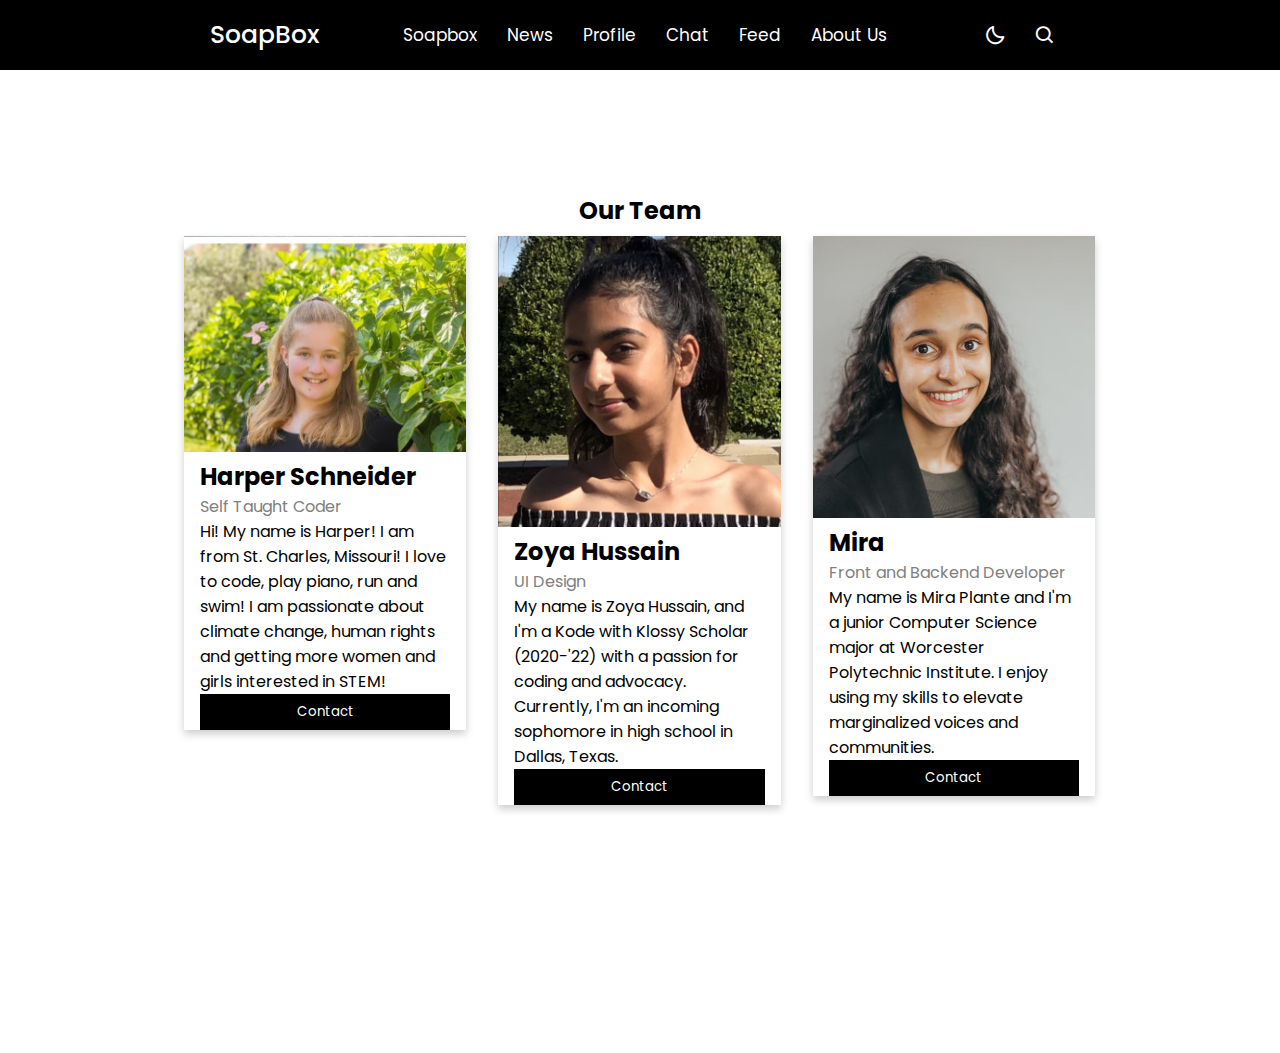
<file: about.html>
<!DOCTYPE html>
<html lang="en">
<head>
    <meta charset="UTF-8">
    <meta http-equiv="X-UA-Compatible" content="IE=edge">
    <meta name="viewport" content="width=device-width, initial-scale=1.0">

    <!-- ===== CSS ===== -->
    <link rel="stylesheet" href="style.css">
        
    <!-- ===== Boxicons CSS ===== -->
    <link href='https://unpkg.com/boxicons@2.1.1/css/boxicons.min.css' rel='stylesheet'>

    <!--<title>Responsive Navigation Menu Bar</title>-->
</head>
  
<body>
    <nav>
        <div class="nav-bar">
            <i class='bx bx-menu sidebarOpen' ></i>
            <span class="logo navLogo"><a href="#">SoapBox</a></span>

            <div class="menu">
                <div class="logo-toggle">
                    <span class="logo"><a href="#"></a></span>
                    <i class='bx bx-x siderbarClose'></i>
                </div>

                <ul class="nav-links">
                    <li><a href="./index.html">Soapbox</a></li>
                    <li><a href="./news.html">News</a></li>
                    <li><a href="./profile.html">Profile</a></li>
                    <li><a href="./chat.html">Chat</a></li>
                    <li><a href="./feed.html">Feed</a></li>
                    <li><a href="./about.html">About Us</a></li>
                </ul>
            </div>

            <div class="darkLight-searchBox">
                <div class="dark-light">
                    <i class='bx bx-moon moon'></i>
                    <i class='bx bx-sun sun'></i>
                </div>

                <div class="searchBox">
                   <div class="searchToggle">
                    <i class='bx bx-x cancel'></i>
                    <i class='bx bx-search search'></i>
                   </div>

                    <div class="search-field">
                        <input type="text" placeholder="Search...">
                        <i class='bx bx-search'></i>
                    </div>
                </div>
            </div>
        </div>
    </nav>


<script type="text/javascript" src="headerController.js"></script>

<div style="height:17%"></div>
<div class="mainContent">
  <!DOCTYPE html>
<html>
<head>
<meta name="viewport" content="width=device-width, initial-scale=1">
<style>
body {
  font-family: Arial, Helvetica, sans-serif;
  margin: 0;
}

html {
  box-sizing: border-box;
}

*, *:before, *:after {
  box-sizing: inherit;
}

.column {
  float: left;
  width: 33.3%;
  margin-bottom: 16px;
  padding: 0 8px;
}

.card {
  box-shadow: 0 4px 8px 0 rgba(0, 0, 0, 0.2);
  margin: 8px;
}

.about-section {
  padding: 50px;
  text-align: center;
  background-color: #474e5d;
  color: white;
}

.container {
  padding: 0 16px;
}

.container::after, .row::after {
  content: "";
  clear: both;
  display: table;
}

.title {
  color: grey;
}

.button {
  border: none;
  outline: 0;
  display: inline-block;
  padding: 8px;
  color: white;
  background-color: #000;
  text-align: center;
  cursor: pointer;
  width: 100%;
}

.button:hover {
  background-color: #555;
}

@media screen and (max-width: 650px) {
  .column {
    width: 100%;
    display: block;
  }
}
</style>
</head>
<body>


<h2 style="text-align:center">Our Team</h2>
<div class="row">
  <div class="column">
    <div class="card">
      <img src="harper.jpg" alt="Harper" style="width:100%">
      <div class="container">
        <h2>Harper Schneider</h2>
        <p class="title">Self Taught Coder</p>
        <p>Hi! My name is Harper! I am from St. Charles, Missouri! I love to code, play piano, run and swim! I am passionate about climate change, human rights and getting more women and girls interested in STEM!</p>
        <p><button class="button">Contact</button></p>
      </div>
    </div>
  </div>

  <div class="column">
    <div class="card">
      <img src="zoya.png" alt="Zoya" style="width:100%">
      <div class="container">
        <h2>Zoya Hussain</h2>
        <p class="title">UI Design</p>
        <p>My name is Zoya Hussain, and I'm a Kode with Klossy Scholar (2020-'22) with a passion for coding and advocacy. Currently, I'm an incoming sophomore in high school in Dallas, Texas.</p>
        <p><button class="button">Contact</button></p>
      </div>
    </div>
  </div>
  
  <div class="column">
    <div class="card">
      <img src="mira.jpg" alt="Mira" style="width:100%">
      <div class="container">
        <h2>Mira</h2>
        <p class="title">Front and Backend Developer</p>
        <p>My name is Mira Plante and I'm a junior Computer Science major at Worcester Polytechnic Institute. I enjoy using my skills to elevate marginalized voices and communities.</p>
        <p><button class="button">Contact</button></p>
      </div>
    </div>
  </div>
</div>

</body>
</html>

</div>
  
</body>
</html>
</file>
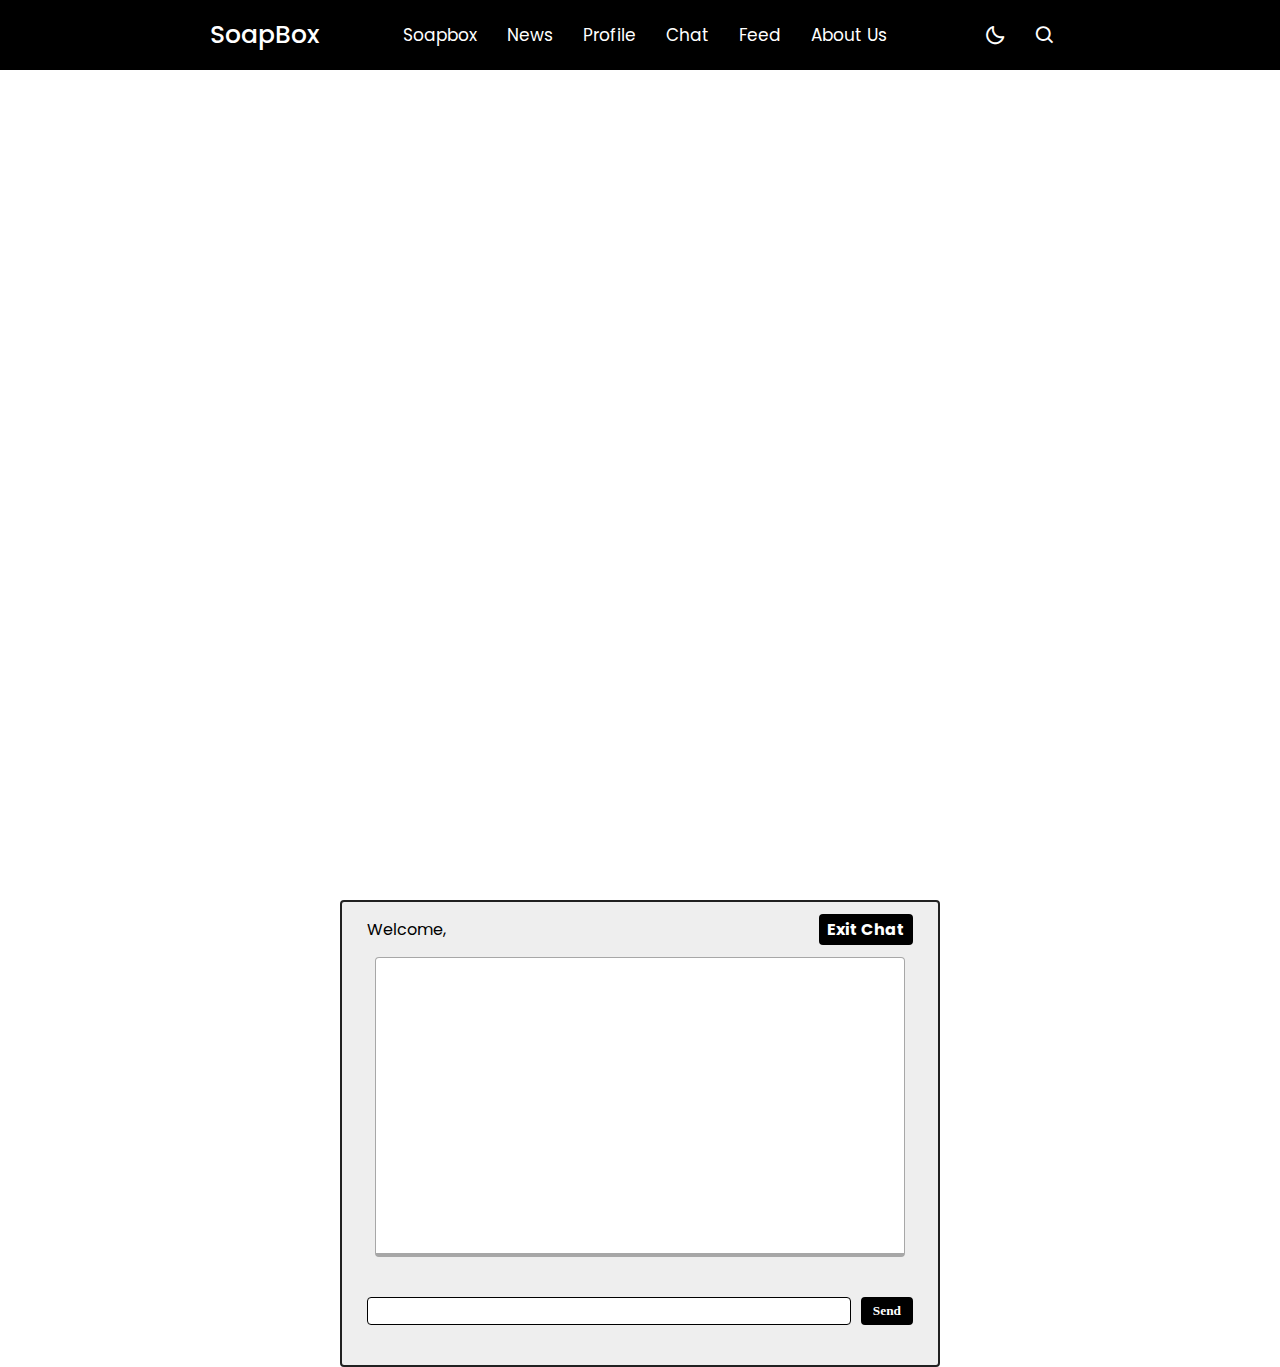
<file: chat.html>
<!DOCTYPE html>
<html lang="en">
<head>
    <meta charset="UTF-8">
    <meta http-equiv="X-UA-Compatible" content="IE=edge">
    <meta name="viewport" content="width=device-width, initial-scale=1.0">

    <!-- ===== CSS ===== -->
    <link rel="stylesheet" href="style.css">
        
    <!-- ===== Boxicons CSS ===== -->
    <link href='https://unpkg.com/boxicons@2.1.1/css/boxicons.min.css' rel='stylesheet'>

    <!--<title>Responsive Navigation Menu Bar</title>-->
</head>
  
<body>
    <nav>
        <div class="nav-bar">
            <i class='bx bx-menu sidebarOpen' ></i>
            <span class="logo navLogo"><a href="#">SoapBox</a></span>

            <div class="menu">
                <div class="logo-toggle">
                    <span class="logo"><a href="#"></a></span>
                    <i class='bx bx-x siderbarClose'></i>
                </div>

                <ul class="nav-links">
                    <li><a href="./index.html">Soapbox</a></li>
                  <li><a href="./news.html">News</a></li>
                    <li><a href="./profile.html">Profile</a></li>
                    <li><a href="./chat.html">Chat</a></li>
                    <li><a href="./feed.html">Feed</a></li>
                    <li><a href="./about.html">About Us</a></li>
                </ul>
            </div>

            <div class="darkLight-searchBox">
                <div class="dark-light">
                    <i class='bx bx-moon moon'></i>
                    <i class='bx bx-sun sun'></i>
                </div>

                <div class="searchBox">
                   <div class="searchToggle">
                    <i class='bx bx-x cancel'></i>
                    <i class='bx bx-search search'></i>
                   </div>

                    <div class="search-field">
                        <input type="text" placeholder="Search...">
                        <i class='bx bx-search'></i>
                    </div>
                </div>
            </div>
        </div>
    </nav>


<script type="text/javascript" src="headerController.js"></script>


<div class="mainContent">
</div>
  <!DOCTYPE html>
<html lang="en">
    <head>
        <meta charset="utf-8" />
 
        <title>Chat</title>
        <meta name="description" content="Tuts+ Chat Application" />
        <link rel="stylesheet" href="style.css" />
    </head>
    <body>
        <div id="wrapper">
            <div id="menu">
                <p class="welcome">Welcome, <b></b></p>
                <p class="logout"><a id="exit" href="#">Exit Chat</a></p>
            </div>
 
            <div id="chatbox"></div>
 
            <form name="message" action="">
                <input name="usermsg" type="text" id="usermsg" />
                <input name="submitmsg" type="submit" id="submitmsg" value="Send" />
            </form>
        </div>
        <script type="text/javascript" src="https://cdnjs.cloudflare.com/ajax/libs/jquery/3.5.1/jquery.min.js"></script>
        <script type="text/javascript">
            // jQuery Document
            $(document).ready(function () {});
        </script>
    </body>
</html>
  
</body>
</html>
</file>
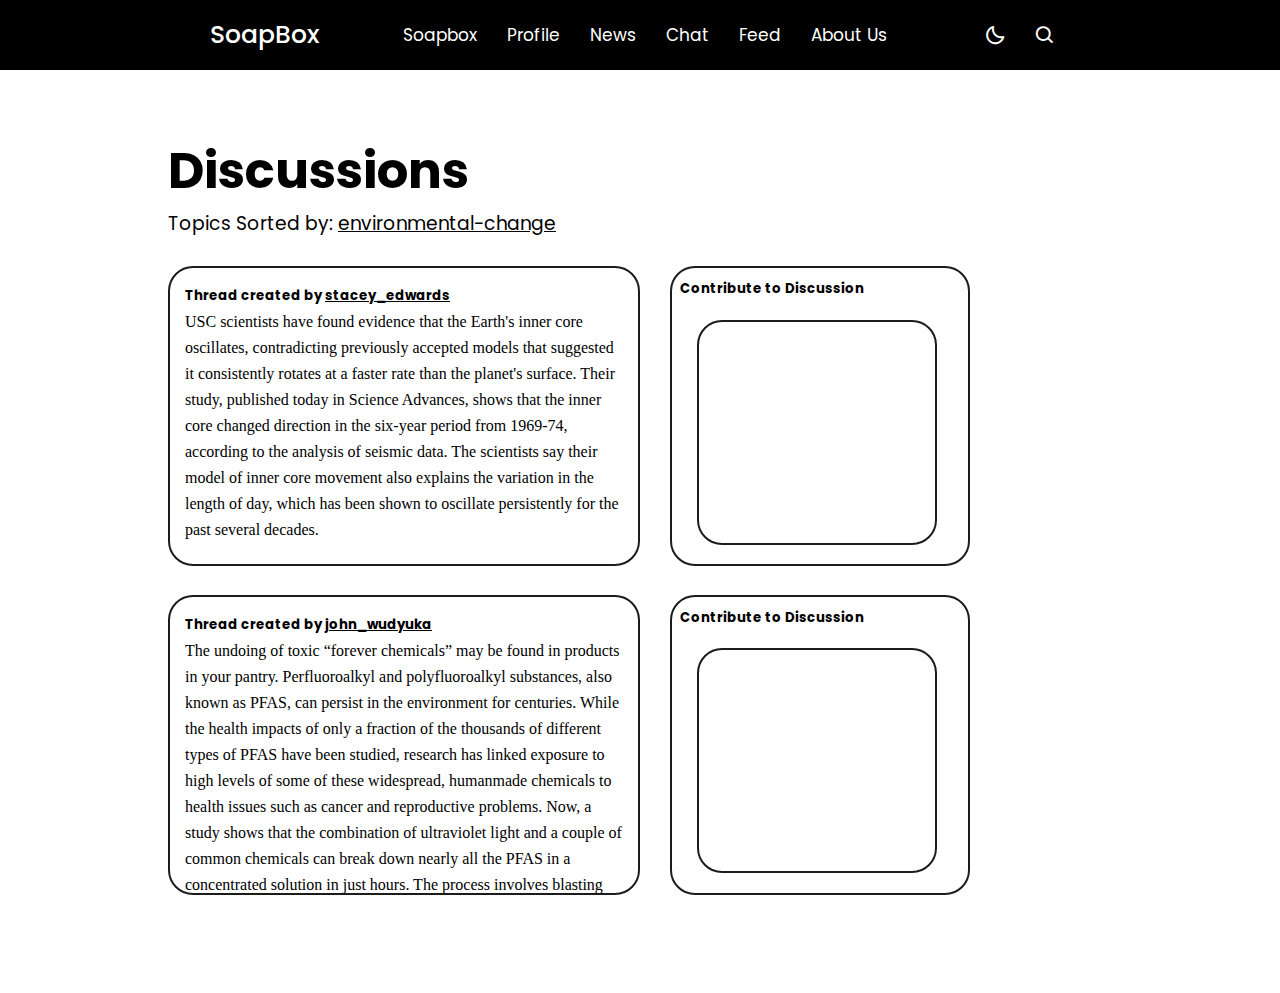
<file: feed.html>
<!DOCTYPE html>
<html lang="en">
<head>
    <meta charset="UTF-8">
    <meta http-equiv="X-UA-Compatible" content="IE=edge">
    <meta name="viewport" content="width=device-width, initial-scale=1.0">

    <!-- ===== CSS ===== -->
    <link rel="stylesheet" href="style.css">
        
    <!-- ===== Boxicons CSS ===== -->
    <link href='https://unpkg.com/boxicons@2.1.1/css/boxicons.min.css' rel='stylesheet'>

    <!--<title>Responsive Navigation Menu Bar</title>-->
</head>
  
<body>
    <nav>
        <div class="nav-bar">
            <i class='bx bx-menu sidebarOpen' ></i>
            <span class="logo navLogo"><a href="#">SoapBox</a></span>

            <div class="menu">
                <div class="logo-toggle">
                    <span class="logo"><a href="#"></a></span>
                    <i class='bx bx-x siderbarClose'></i>
                </div>

                <ul class="nav-links">
                    <li><a href="index.html">Soapbox</a></li>
                    <li><a href="profile.html">Profile</a></li>
                  <li><a href="news.html">News</a></li>
                    <li><a href="chat.html">Chat</a></li>
                    <li><a href="feed.html">Feed</a></li>
                    <li><a href="about.html">About Us</a></li>
                </ul>
            </div>

            <div class="darkLight-searchBox">
                <div class="dark-light">
                    <i class='bx bx-moon moon'></i>
                    <i class='bx bx-sun sun'></i>
                </div>

                <div class="searchBox">
                   <div class="searchToggle">
                    <i class='bx bx-x cancel'></i>
                    <i class='bx bx-search search'></i>
                   </div>

                    <div class="search-field">
                        <input type="text" placeholder="Search...">
                        <i class='bx bx-search'></i>
                    </div>
                </div>
            </div>
        </div>
    </nav>
  <body>
    <html>
<h1>Discussion</h1>

<script type="text/javascript" src="headerController.js"></script>

<div style="height:5%"></div>
<div class="mainContent">
  <h1 class="discussion">Discussions</h1>
  <h3 style="font-weight:normal">Topics Sorted by: <u>environmental-change</u></h3>
      <div style="height:300px;width:50%;border:2px solid #1C1C1C ;font:16px/26px Georgia, Garamond, Serif; overflow:auto;border-radius: 25px;padding:15px;float:left;margin-right:30px;margin-top:3%;">
<h5> Thread created by <u>stacey_edwards</u></h5>

USC scientists have found evidence that the Earth's inner core oscillates, contradicting previously accepted models that suggested it consistently rotates at a faster rate than the planet's surface.

Their study, published today in Science Advances, shows that the inner core changed direction in the six-year period from 1969-74, according to the analysis of seismic data. The scientists say their model of inner core movement also explains the variation in the length of day, which has been shown to oscillate persistently for the past several decades.
</div>

<div style="height:300px;width:300px;border:2px solid #1C1C1C ;font:16px/26px Georgia, Garamond, Serif; overflow:auto;border-radius: 25px;float:left;margin-top:3%;padding-top:8px;padding-left:8px">

<h5>Contribute to Discussion</h5>
  <div style="height:225px;width:240px;border:2px solid #1C1C1C ;font:16px/26px Georgia, Garamond, Serif; overflow:auto;border-radius: 25px;padding:15px;float:left;margin:6%" contenteditable="true">
</div>
  
</div>

  <div style="height:300px;width:50%;border:2px solid #1C1C1C ;font:16px/26px Georgia, Garamond, Serif; overflow:auto;border-radius: 25px;padding:15px;float:left;margin-right:30px;margin-top:3%;margin-bottom:8%">
<h5> Thread created by <u>john_wudyuka</u></h5>

The undoing of toxic “forever chemicals” may be found in products in your pantry.

Perfluoroalkyl and polyfluoroalkyl substances, also known as PFAS, can persist in the environment for centuries. While the health impacts of only a fraction of the thousands of different types of PFAS have been studied, research has linked exposure to high levels of some of these widespread, humanmade chemicals to health issues such as cancer and reproductive problems.

Now, a study shows that the combination of ultraviolet light and a couple of common chemicals can break down nearly all the PFAS in a concentrated solution in just hours. The process involves blasting UV radiation at a solution containing PFAS and iodide, which is often added to table salt, and sulfite, a common food preservative, researchers report in the March 15 Environmental Science & Technology.
</div>

<div style="height:300px;width:300px;border:2px solid #1C1C1C ;font:16px/26px Georgia, Garamond, Serif; overflow:auto;border-radius: 25px;float:left;margin-top:3%;margin-bottom:5%;padding-top:8px;padding-left:8px">

<h5>Contribute to Discussion</h5>
  
  <div style="height:225px;width:240px;border:2px solid #1C1C1C ;font:16px/26px Georgia, Garamond, Serif; overflow:auto;border-radius: 25px;padding:15px;float:left;margin:6%" contenteditable="true">
</div>
  
</div>

      
</body>
</html>
</file>
<file: style.css>
/* ===== Google Font Import - Poppins ===== */
@import url('https://fonts.googleapis.com/css2?family=Poppins:wght@300;400;500;600&display=swap');

*{
    margin: 0;
    padding: 0;
    box-sizing: border-box;
    font-family: 'Poppins', sans-serif;
    transition: all 0.4s ease;;
}


/* ===== Colours ===== */
:root{
    --body-color: #FFF;
    --nav-color: black;
    --side-nav: #010718;
    --text-color: #FFF;
    --search-bar: #F2F2F2;
    --search-text: #010718;
}

body{
    height: 100vh;
    background-color: var(--body-color);
}

body.dark{
    --body-color: #DADDD8 ;;
    --nav-color: black;
    --side-nav: black;
    --text-color: #DADDD8 ;
    --search-bar: #242526;
}

nav{
    position: fixed;
    top: 0;
    left: 0;
    height: 70px;
    width: 100%;
    background-color: var(--nav-color);
    z-index: 100;
}

body.dark nav{
    border: 1px solid #393838;

}

nav .nav-bar{
    position: relative;
    height: 100%;
    max-width: 1000px;h
    width: 100%;
    background-color: var(--nav-color);
    margin: 0 auto;
    padding: 0 70px;
    display: flex;
    align-items: center;
    justify-content: space-between;
}

nav .nav-bar .sidebarOpen{
    color: var(--text-color);
    font-size: 25px;
    padding: 5px;
    cursor: pointer;
    display: none;
}

nav .nav-bar .logo a{
    font-size: 25px;
    font-weight: 500;
    color: var(--text-color);
    text-decoration: none;
}

.menu .logo-toggle{
    display: none;
}

.nav-bar .nav-links{
    display: flex;
    align-items: center;
}

.nav-bar .nav-links li{
    margin: 0 5px;
    list-style: none;
}

.nav-links li a{
    position: relative;
    font-size: 17px;
    font-weight: 400;
    color: var(--text-color);
    text-decoration: none;
    padding: 10px;
}

.nav-links li a::before{
    content: '';
    position: absolute;
    left: 50%;
    bottom: 0;
    transform: translateX(-50%);
    height: 6px;
    width: 6px;
    border-radius: 50%;
    background-color: var(--text-color);
    opacity: 0;
    transition: all 0.3s ease;
}

.nav-links li:hover a::before{
    opacity: 1;
}

.nav-bar .darkLight-searchBox{
    display: flex;
    align-items: center;
}

.darkLight-searchBox .dark-light,
.darkLight-searchBox .searchToggle{
    height: 40px;
    width: 40px;
    display: flex;
    align-items: center;
    justify-content: center;
    margin: 0 5px;
}

.dark-light i,
.searchToggle i{
    position: absolute;
    color: var(--text-color);
    font-size: 22px;
    cursor: pointer;
    transition: all 0.3s ease;
}

.dark-light i.sun{
    opacity: 0;
    pointer-events: none;
}

.dark-light.active i.sun{
    opacity: 1;
    pointer-events: auto;
}

.dark-light.active i.moon{
    opacity: 0;
    pointer-events: none;
}

.searchToggle i.cancel{
    opacity: 0;
    pointer-events: none;
}

.searchToggle.active i.cancel{
    opacity: 1;
    pointer-events: auto;
}

.searchToggle.active i.search{
    opacity: 0;
    pointer-events: none;
}

.searchBox{
    position: relative;
}

.searchBox .search-field{
    position: absolute;
    bottom: -85px;
    right: 5px;
    height: 50px;
    width: 300px;
    display: flex;
    align-items: center;
    background-color: var(--nav-color);
    padding: 3px;
    border-radius: 6px;
    box-shadow: 0 5px 5px rgba(0, 0, 0, 0.1);
    opacity: 0;
    pointer-events: none;
    transition: all 0.3s ease;
}

.searchToggle.active ~ .search-field{
    bottom: -74px;
    opacity: 1;
    pointer-events: auto;
}

.search-field::before{
    content: '';
    position: absolute;
    right: 14px;
    top: -4px;
    height: 12px;
    width: 12px;
    background-color: var(--nav-color);
    transform: rotate(-45deg);
    z-index: -1;
}

.search-field input{
    height: 100%;
    width: 100%;
    padding: 0 45px 0 15px;
    outline: none;
    border: none;
    border-radius: 4px;
    font-size: 14px;
    font-weight: 400;
    color: var(--search-text);
    background-color: var(--search-bar);
}

body.dark .search-field input{
    color: var(--text-color);
}

.search-field i{
    position: absolute;
    color: var(--nav-color);
    right: 15px;
    font-size: 22px;
    cursor: pointer;
}

body.dark .search-field i{
    color: var(--text-color);
}

@media (max-width: 790px) {
    nav .nav-bar .sidebarOpen{
        display: block;
    }

    .menu{
        position: fixed;
        height: 100%;
        width: 320px;
        left: -100%;
        top: 0;
        padding: 20px;
        background-color: var(--side-nav);
        z-index: 100;
        transition: all 0.4s ease;
    }

    nav.active .menu{
        left: -0%;
    }

    nav.active .nav-bar .navLogo a{
        opacity: 0;
        transition: all 0.3s ease;
    }

    .menu .logo-toggle{
        display: block;
        width: 100%;
        display: flex;
        align-items: center;
        justify-content: space-between;
    }

    .logo-toggle .siderbarClose{
        color: var(--text-color);
        font-size: 24px;
        cursor: pointer;
    }

    .nav-bar .nav-links{
        flex-direction: column;
        padding-top: 30px;
    }

    .nav-links li a{
        display: block;
        margin-top: 20px;
    }
}

.mainContent{
  width:80%;
  height:100%;
  margin:auto;
  padding: 40px;
}

.discussion{
  text-align:left;
  font-size:50px;
}
.soap1{
    padding-bottom: 50px;
    color: white;
    font-size: 500%;
}
.soap2{
    padding-bottom: 50px;
  color: white;
}
.soap3{
    padding-bottom: 50px;
  color: white;
}
.soap4{
  padding-bottom: 50px;
  padding-top: 50px;
  color: white;
}

* {
    margin: 0;
    padding: 0;
  }
   
   
  form {
    padding: 15px 25px;
    display: flex;
    gap: 10px;
    justify-content: center;
  }
   
  form label {
    font-size: 1.5rem;
    font-weight: bold;
  }
   
  input {
    font-family: "Lato";
  }
   
  a {
    color: #0000ff;
    text-decoration: none;
  }
   
  a:hover {
    text-decoration: underline;
  }
   
  #wrapper,
  #loginform {
    margin: 0 auto;
    padding-bottom: 25px;
    background: #eee;
    width: 600px;
    max-width: 100%;
    border: 2px solid #212121;
    border-radius: 4px;
  }
   
  #loginform {
    padding-top: 18px;
    text-align: center;
  }
   
  #loginform p {
    padding: 15px 25px;
    font-size: 1.4rem;
    font-weight: bold;
  }
   
  #chatbox {
    text-align: left;
    margin: 0 auto;
    margin-bottom: 25px;
    padding: 10px;
    background: #fff;
    height: 300px;
    width: 530px;
    border: 1px solid #a7a7a7;
    overflow: auto;
    border-radius: 4px;
    border-bottom: 4px solid #a7a7a7;
  }
   
  #usermsg {
    flex: 1;
    border-radius: 4px;
    border: 1px solid black;
  }
   
  #name {
    border-radius: 4px;
    border: 1px solid black;
    padding: 2px 8px;
  }
   
  #submitmsg,
  #enter{
    background: black;
    border: 2px solid black;
    color: white;
    padding: 4px 10px;
    font-weight: bold;
    border-radius: 4px;
  }
   
  .error {
    color: black;
  }
   
  #menu {
    padding: 15px 25px;
    display: flex;
  }
   
  #menu p.welcome {
    flex: 1;
  }
   
  a#exit {
    color: white;
    background: black;
    padding: 4px 8px;
    border-radius: 4px;
    font-weight: bold;
  }
   
  .msgln {
    margin: 0 0 5px 0;
  }
   
  .msgln span.left-info {
    color: black;
  }
   
  .msgln span.chat-time {
    color: #666;
    font-size: 60%;
    vertical-align: super;
  }
   
  .msgln b.user-name, .msgln b.user-name-left {
    font-weight: bold;
    background: #546e7a;
    color: white;
    padding: 2px 4px;
    font-size: 90%;
    border-radius: 4px;
    margin: 0 5px 0 0;
  }
   
  .msgln b.user-name-left {
    background:black;
  }
</file>
